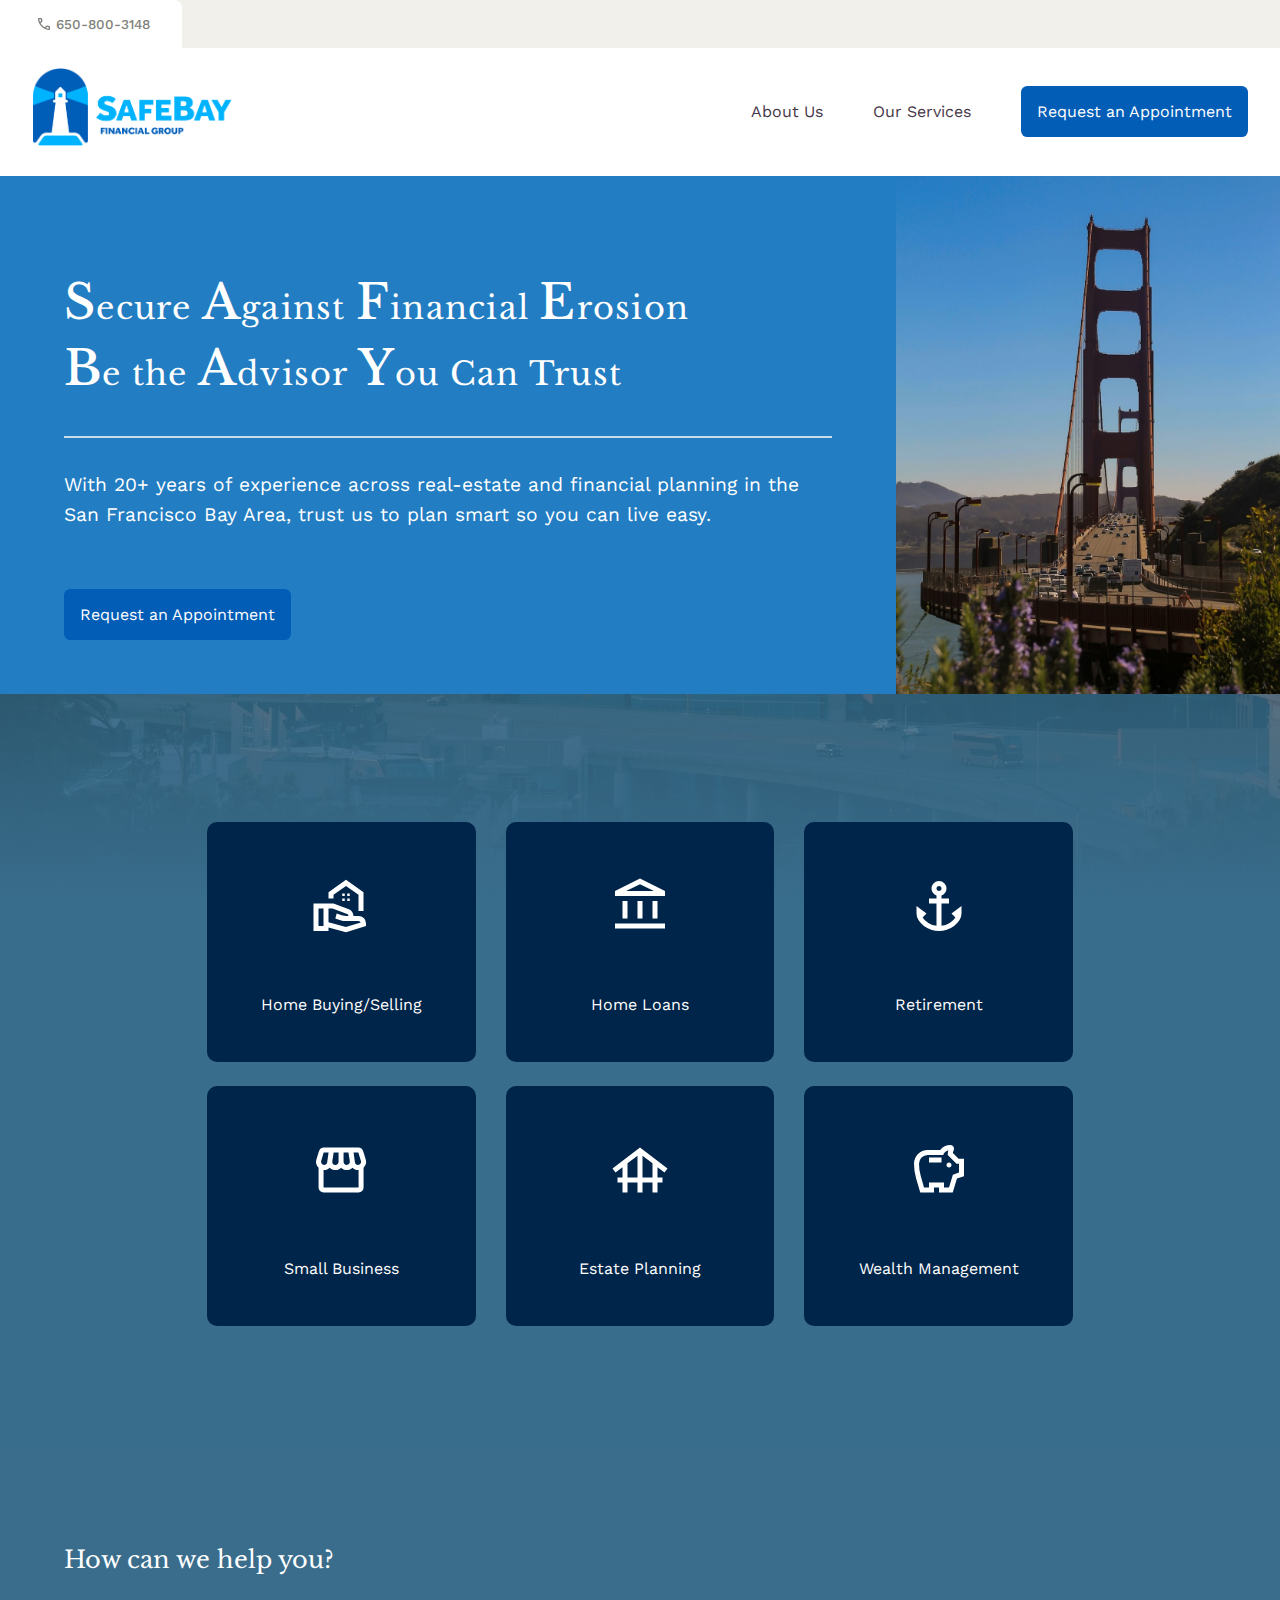
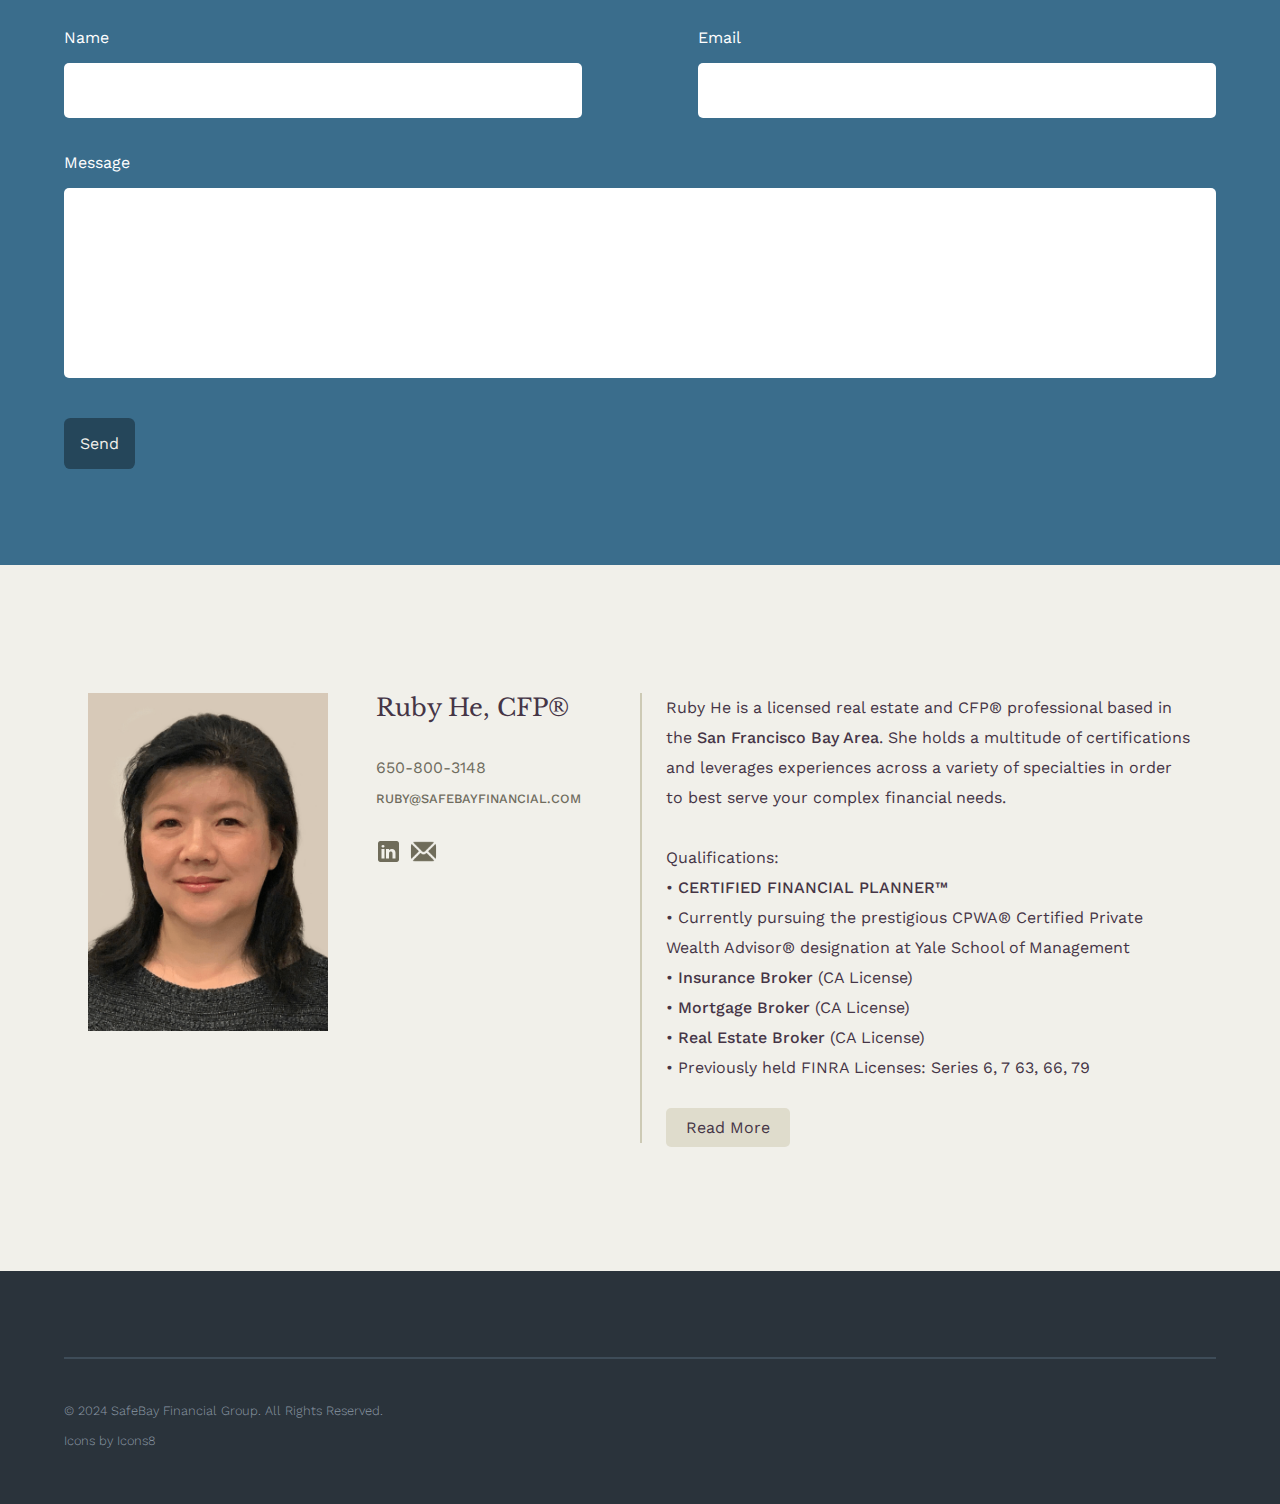
<file: index.html>
<!DOCTYPE html>
<html lang="en">
<head>
    <meta charset="UTF-8">
    <meta name="viewport" content="width=device-width, initial-scale=1.0">
    
    <!-- google font -->
    <link rel="preconnect" href="https://fonts.googleapis.com">
    <link rel="preconnect" href="https://fonts.gstatic.com" crossorigin>
    <link href="https://fonts.googleapis.com/css2?family=Work+Sans:ital,wght@0,100..900;1,100..900&display=swap" rel="stylesheet">
    <link href="https://fonts.googleapis.com/css2?family=Libre+Baskerville:ital,wght@0,400;0,700;1,400&display=swap" rel="stylesheet">
    
    <link rel="stylesheet" href="css/main.css">
    <link rel="stylesheet" href="css/index.css">
    <title>Home | Safebay Financial Group</title>
</head>
<body>
    <div class="container">
        <div class="header-wrapper">
            <div class="header-top">
                <div class="header-top-phone">
                    <!-- phone icon -->
                    <svg xmlns="http://www.w3.org/2000/svg" height="16px" viewBox="0 -960 960 960" width="24px" fill="#817f79"><path d="M798-120q-125 0-247-54.5T329-329Q229-429 174.5-551T120-798q0-18 12-30t30-12h162q14 0 25 9.5t13 22.5l26 140q2 16-1 27t-11 19l-97 98q20 37 47.5 71.5T387-386q31 31 65 57.5t72 48.5l94-94q9-9 23.5-13.5T670-390l138 28q14 4 23 14.5t9 23.5v162q0 18-12 30t-30 12ZM241-600l66-66-17-94h-89q5 41 14 81t26 79Zm358 358q39 17 79.5 27t81.5 13v-88l-94-19-67 67ZM241-600Zm358 358Z"/></svg>
                    <a href="tel:6508003148">650-800-3148</a>
                </div>
                
                <div class="header-top-finra">
                    <a href="https://brokercheck.finra.org/" target="_blank" class="broker-check-link">
                        <img src="images/brokercheck-logo.png" alt="Broker Check">
                    </a>
                </div>
            </div>
    
            <div class="header">
                <div class="header-img">
                    <a href="index.html">
                        <img src="images/SBFG-Logo-Horizontal-L.png" alt="Safebay Financial Group logo">
                    </a>
                </div>
                <div class="header-navbar">
                    <ul>
                        <li><a class="header-navbar-link" href="wip.html">About Us</a></li>

                        <li>
                            <div class="dropdown">
                                <a class="header-navbar-link dropbtn">Our Services</a>
                                <div class="dropdown-content">
                                    <a class="dropdown-link" href="wip.html">Real Estate</a>
                                    <a class="dropdown-link" href="wip.html">Home Loans</a>
                                    <a class="dropdown-link" href="wip.html">Retirement</a>
                                    <a class="dropdown-link" href="wip.html">Small Business</a>
                                    <a class="dropdown-link" href="wip.html">Estate</a>
                                    <a class="dropdown-link" href="wip.html">Wealth</a>
                                </div>
                            </div>
                        </li>
                        <!-- <li><a class="header-navbar-link" href="blog.html">Blog</a></li> -->
                        <li><a class="request-btn" class="header-navbar-link" href="wip.html">Request an Appointment</a></li>
                    </ul>
                </div>
            </div>
        </div>
        

        <div class="scrolling-wrapper">
            <div class="marquee">
                <p>
                    Hot Topic Hot Topic Hot Topic Hot Topic Hot Topic Hot Topic Hot Topic Hot Topic Hot Topic Hot Topic Hot Topic Hot Topic Hot Topic Hot Topic Hot Topic
                </p>
                <p>
                    Hot Topic Hot Topic Hot Topic Hot Topic Hot Topic Hot Topic Hot Topic Hot Topic Hot Topic Hot Topic Hot Topic Hot Topic Hot Topic Hot Topic Hot Topic
                </p>
            </div>
        </div>

        <div class="intro-section">
            <div class="intro-img">
                <!-- <img src="images/sanfrancisco.jpg" alt=""> -->
            </div>
            <div class="intro-text-wrapper">
                <div class="intro-big-text">
                    <span class="bold-text">S</span>ecure <span class="bold-text">A</span>gainst <span class="bold-text">F</span>inancial <span class="bold-text">E</span>rosion
                    <br>
                    <span class="bold-text">B</span>e the <span class="bold-text">A</span>dvisor <span class="bold-text">Y</span>ou Can Trust
                </div>
                <div class="intro-horizontal-line"><hr color="#c9dceb" size="3"></div>
                <div class="intro-small-text">
                    With 20+ years of experience across real-estate and financial planning in the San Francisco Bay Area, trust us to plan smart so you can live easy.
                </div>

                <div class="intro-request-btn">
                    <a class="request-btn" href="wip.html">Request an Appointment</a>
                </div>
            </div>
        </div>

        <div class="services-section">
            <div class="service">
                <!-- real estate agent icon -->
                <svg xmlns="http://www.w3.org/2000/svg" height="60px" viewBox="0 -960 960 960" width="60px" fill="#ffffff"><path d="M760-400v-260L560-800 360-660v60h-80v-100l280-200 280 200v300h-80ZM560-800Zm20 160h40v-40h-40v40Zm-80 0h40v-40h-40v40Zm80 80h40v-40h-40v40Zm-80 0h40v-40h-40v40ZM280-220l278 76 238-74q-5-9-14.5-15.5T760-240H558q-27 0-43-2t-33-8l-93-31 22-78 81 27q17 5 40 8t68 4q0-11-6.5-21T578-354l-234-86h-64v220ZM40-80v-440h304q7 0 14 1.5t13 3.5l235 87q33 12 53.5 42t20.5 66h80q50 0 85 33t35 87v40L560-60l-280-78v58H40Zm80-80h80v-280h-80v280Z"/></svg>
                <a href="wip.html">Home Buying/Selling</a>
            </div>

            <div class="service">
                <!-- account balance icon -->
                <svg xmlns="http://www.w3.org/2000/svg" height="60px" viewBox="0 -960 960 960" width="60px" fill="#ffffff"><path d="M200-280v-280h80v280h-80Zm240 0v-280h80v280h-80ZM80-120v-80h800v80H80Zm600-160v-280h80v280h-80ZM80-640v-80l400-200 400 200v80H80Zm178-80h444-444Zm0 0h444L480-830 258-720Z"/></svg>
                <a href="wip.html">Home Loans</a>
            </div>

            <div class="service">
                <!-- anchor icon -->
                <svg xmlns="http://www.w3.org/2000/svg" height="60px" viewBox="0 -960 960 960" width="60px" fill="#ffffff"><path d="M480-80q-61 0-125-22t-116-60q-52-38-85.5-89T120-360v-120l160 120-62 62q29 51 92 88t130 47v-357H320v-80h120v-47q-35-13-57.5-43.5T360-760q0-50 35-85t85-35q50 0 85 35t35 85q0 39-22.5 69.5T520-647v47h120v80H520v357q67-10 130-47t92-88l-62-62 160-120v120q0 58-33.5 109T721-162q-52 38-116 60T480-80Zm0-640q17 0 28.5-11.5T520-760q0-17-11.5-28.5T480-800q-17 0-28.5 11.5T440-760q0 17 11.5 28.5T480-720Z"/></svg>
                <a href="wip.html">Retirement</a>
            </div>

            <div class="service">
                <!-- storefront icon -->
                <svg xmlns="http://www.w3.org/2000/svg" height="60px" viewBox="0 -960 960 960" width="60px" fill="#ffffff"><path d="M841-518v318q0 33-23.5 56.5T761-120H201q-33 0-56.5-23.5T121-200v-318q-23-21-35.5-54t-.5-72l42-136q8-26 28.5-43t47.5-17h556q27 0 47 16.5t29 43.5l42 136q12 39-.5 71T841-518Zm-272-42q27 0 41-18.5t11-41.5l-22-140h-78v148q0 21 14 36.5t34 15.5Zm-180 0q23 0 37.5-15.5T441-612v-148h-78l-22 140q-4 24 10.5 42t37.5 18Zm-178 0q18 0 31.5-13t16.5-33l22-154h-78l-40 134q-6 20 6.5 43t41.5 23Zm540 0q29 0 42-23t6-43l-42-134h-76l22 154q3 20 16.5 33t31.5 13ZM201-200h560v-282q-5 2-6.5 2H751q-27 0-47.5-9T663-518q-18 18-41 28t-49 10q-27 0-50.5-10T481-518q-17 18-39.5 28T393-480q-29 0-52.5-10T299-518q-21 21-41.5 29.5T211-480h-4.5q-2.5 0-5.5-2v282Zm560 0H201h560Z"/></svg>
                <a href="wip.html">Small Business</a>
            </div>

            <div class="service">
                <!-- foundation icon -->
                <svg xmlns="http://www.w3.org/2000/svg" height="60px" viewBox="0 -960 960 960" width="60px" fill="#ffffff"><path d="M200-120v-160h-80v-80h80v-166L88-440l-48-64 440-336 440 336-48 64-112-86v166h80v80h-80v160h-80v-160H520v160h-80v-160H280v160h-80Zm80-240h160v-349L280-587v227Zm240 0h160v-227L520-709v349Z"/></svg>
                <a href="wip.html">Estate Planning</a>
            </div>

            <div class="service">
                <!-- savings icon -->
                <svg xmlns="http://www.w3.org/2000/svg" height="60px" viewBox="0 -960 960 960" width="60px" fill="#ffffff"><path d="M640-520q17 0 28.5-11.5T680-560q0-17-11.5-28.5T640-600q-17 0-28.5 11.5T600-560q0 17 11.5 28.5T640-520Zm-320-80h200v-80H320v80ZM180-120q-34-114-67-227.5T80-580q0-92 64-156t156-64h200q29-38 70.5-59t89.5-21q25 0 42.5 17.5T720-820q0 6-1.5 12t-3.5 11q-4 11-7.5 22.5T702-751l91 91h87v279l-113 37-67 224H480v-80h-80v80H180Zm60-80h80v-80h240v80h80l62-206 98-33v-141h-40L620-720q0-20 2.5-38.5T630-796q-29 8-51 27.5T547-720H300q-58 0-99 41t-41 99q0 98 27 191.5T240-200Zm240-298Z"/></svg>
                <a href="wip.html">Wealth Management</a>
            </div>
        </div>

        <div class="contact-section">
            <div class="serif-text contact-big-text">How can we help you?</div>
            <!-- <div class="sans-serif-text contact-small-text">Call us to discuss any questions you may have and we will get back to you shortly.</div> -->
            <div class="contact-form-wrapper">
                <form action="#" method="POST" class="contact-form">
                    <div class="form-name">
                        <label for="name">Name</label><br>
                        <input type="text" id="name" name="name" autocomplete="on" />
                    </div>
            
                    <div class="form-email">
                        <label for="email">Email</label><br>
                        <input type="email" id="email" name="email" autocomplete="on" required />
                    </div>

                    <div class="form-content">
                        <label for="message">Message</label><br>
                        <textarea name="message" id="message" rows="10"></textarea>
                    </div>

                    <div class="form-button">
                        <button type="submit">Send</button>
                    </div>
                </form>
            </div>
        </div>

        <div class="about-section">
            <div class="about-img-wrapper">
                <img src="images/founder.png" alt="">
            </div>

            <div class="about-contact-wrapper">
                <div class="serif-text contact-big">
                    Ruby He, CFP&reg;
                </div>
                <div class="contact-small">
                    <br>
                    <a href="tel:6508003148">650-800-3148</a>
                    <br>
                    <a href="mailto:ruby@safebayfinancial.com">
                        <span class="tiny-text">RUBY@SAFEBAYFINANCIAL.COM</span>
                    </a>
                    <!-- TODO: set up google workspace -->
                    <br>
                </div>
                <div class="contact-social">
                    <a href="https://www.linkedin.com/in/ruby-he-58164614/" target="_blank">
                        <img id="brown-linkedin-icon" src="images/icons8-linkedin-50-brown.png" alt="Linkedin">
                    </a>

                    <a href="mailto:ruby@safebayfinancial.com">
                        <img id="brown-email-icon" src="images/icons8-email-50-brown.png" alt="Email">
                    </a>
                </div>
            </div>

            <div class="about-bio-wrapper">
                <p>
                    Ruby He is a licensed real estate and CFP&reg; professional based in the <span class="strong">San Francisco Bay Area</span>.
                    She holds a multitude of certifications and leverages experiences across a variety of specialties in order to best serve your complex financial needs.
                    <br>
                    <br>
                    Qualifications:<br>
                    • <span class="strong">CERTIFIED FINANCIAL PLANNER&trade;</span><br>
                    • Currently pursuing the prestigious CPWA&reg; Certified Private Wealth Advisor&reg; designation at Yale School of Management<br>
                    •  <span class="strong">Insurance Broker</span> (CA License)<br>
                    •  <span class="strong">Mortgage Broker</span> (CA License)<br>
                    •  <span class="strong">Real Estate Broker</span> (CA License)<br>
                    • Previously held FINRA Licenses: Series 6, 7 63, 66, 79<br>
                    <br>
                </p>

                <a class="read-more-btn" href="wip.html">Read More</a>
            </div>
        </div>

        <div class="footer">
            <!-- <div class="footer-logo">
                <img src="images/SBFG-Logo-Horizontal.webp" alt="">
            </div> -->

            <div class="footer-copyright">
                <hr color="#3e4c58" size="2"> 
                <br>
                © 2024 SafeBay Financial Group. All Rights Reserved.
                <br>
                Icons by <a href="https://icons8.com/">Icons8</a>
            </div>
        </div>
    </div>
</body>
</html>
</file>
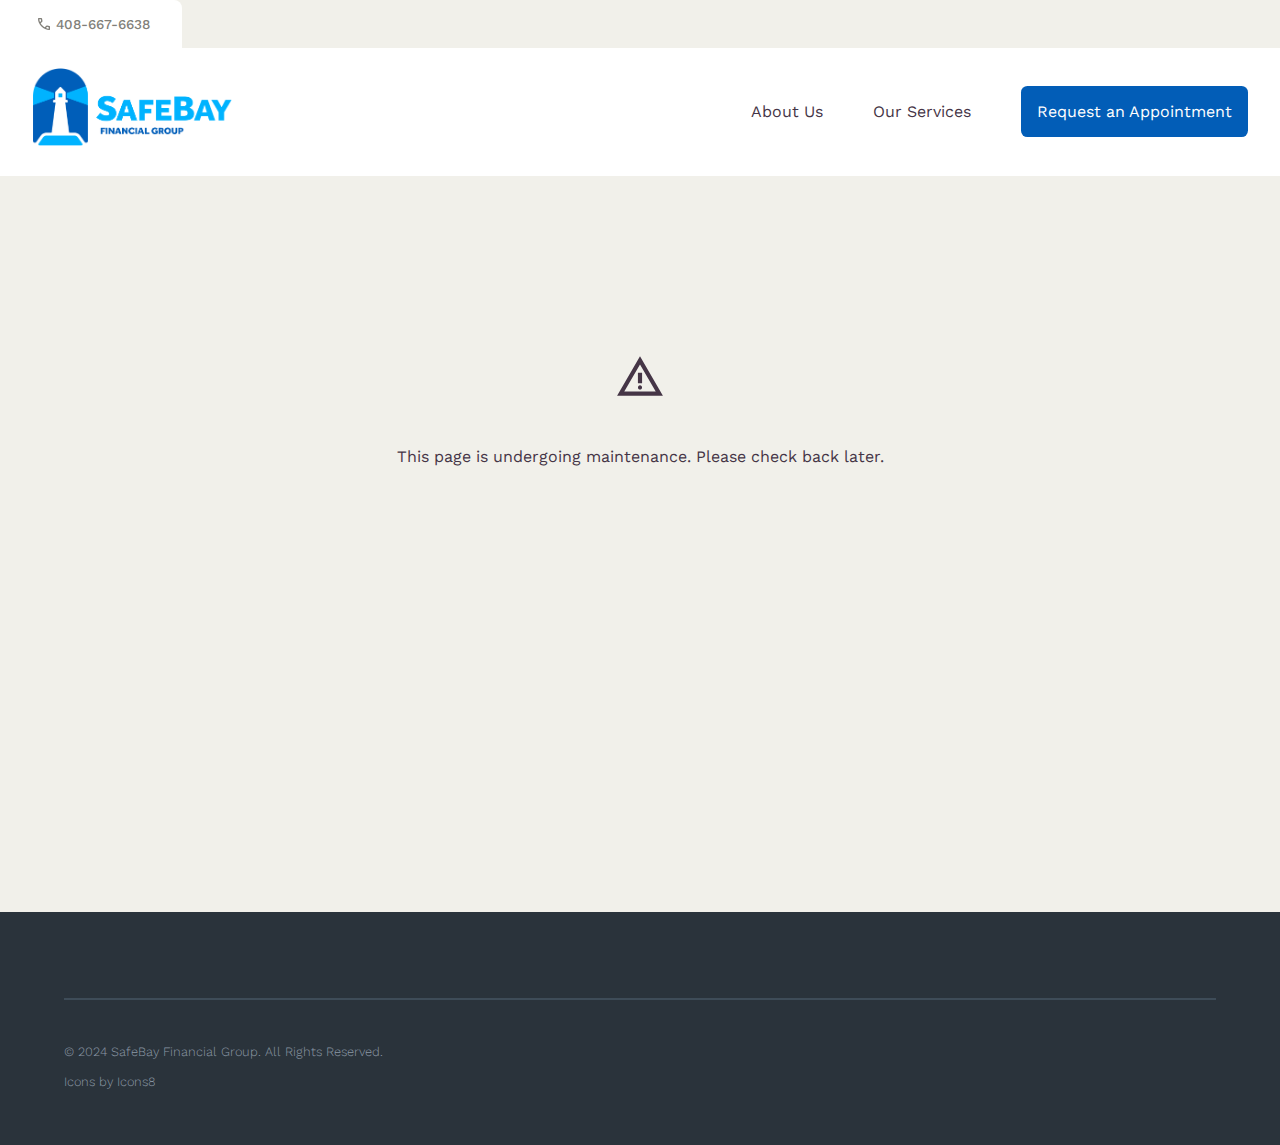
<file: wip.html>
<!DOCTYPE html>
<html lang="en">
<head>
    <meta charset="UTF-8">
    <meta name="viewport" content="width=device-width, initial-scale=1.0">
    
    <!-- google font -->
    <link rel="preconnect" href="https://fonts.googleapis.com">
    <link rel="preconnect" href="https://fonts.gstatic.com" crossorigin>
    <link href="https://fonts.googleapis.com/css2?family=Work+Sans:ital,wght@0,100..900;1,100..900&display=swap" rel="stylesheet">
    <link href="https://fonts.googleapis.com/css2?family=Libre+Baskerville:ital,wght@0,400;0,700;1,400&display=swap" rel="stylesheet">
    
    <link rel="stylesheet" href="css/main.css">
    <link rel="stylesheet" href="css/wip.css">
    <title>Coming Soon! | Safebay Financial Group</title>
</head>
<body>
    <div class="container">
        <div class="header-wrapper">
            <div class="header-top">
                <div class="header-top-phone">
                    <!-- phone icon -->
                    <svg xmlns="http://www.w3.org/2000/svg" height="16px" viewBox="0 -960 960 960" width="24px" fill="#817f79"><path d="M798-120q-125 0-247-54.5T329-329Q229-429 174.5-551T120-798q0-18 12-30t30-12h162q14 0 25 9.5t13 22.5l26 140q2 16-1 27t-11 19l-97 98q20 37 47.5 71.5T387-386q31 31 65 57.5t72 48.5l94-94q9-9 23.5-13.5T670-390l138 28q14 4 23 14.5t9 23.5v162q0 18-12 30t-30 12ZM241-600l66-66-17-94h-89q5 41 14 81t26 79Zm358 358q39 17 79.5 27t81.5 13v-88l-94-19-67 67ZM241-600Zm358 358Z"/></svg>
                    <a href="tel:4086676638">408-667-6638</a>
                </div>
                
                <div class="header-top-finra">
                    <a href="https://brokercheck.finra.org/" target="_blank" class="broker-check-link">
                        <img src="images/brokercheck-logo.png" alt="Broker Check">
                    </a>
                </div>
            </div>
    
            <div class="header">
                <div class="header-img">
                    <a href="index.html">
                        <img src="images/SBFG-Logo-Horizontal-L.png" alt="Safebay Financial Group logo">
                    </a>
                </div>
                <div class="header-navbar">
                    <ul>
                        <li><a class="header-navbar-link" href="about.html">About Us</a></li>

                        <li>
                            <div class="dropdown">
                                <a class="header-navbar-link dropbtn">Our Services</a>
                                <div class="dropdown-content">
                                    <a class="dropdown-link" href="services.html">Real Estate</a>
                                    <a class="dropdown-link" href="services.html">Home Loans</a>
                                    <a class="dropdown-link" href="services.html">Retirement</a>
                                    <a class="dropdown-link" href="services.html">Small Business</a>
                                    <a class="dropdown-link" href="services.html">Estate</a>
                                    <a class="dropdown-link" href="services.html">Wealth</a>
                                </div>
                            </div>
                        </li>
                        <!-- <li><a class="header-navbar-link" href="blog.html">Blog</a></li> -->
                        <li><a class="request-btn" class="header-navbar-link" href="contact.html">Request an Appointment</a></li>
                    </ul>
                </div>
            </div>
        </div>

        <div class="wip-message-wrapper">
            <div class="wip-message">
                <center><svg id="error-icon" xmlns="http://www.w3.org/2000/svg" height="50px" viewBox="0 -960 960 960" width="50px" fill="#453546"><path d="m40-120 440-760 440 760H40Zm138-80h604L480-720 178-200Zm302-40q17 0 28.5-11.5T520-280q0-17-11.5-28.5T480-320q-17 0-28.5 11.5T440-280q0 17 11.5 28.5T480-240Zm-40-120h80v-200h-80v200Zm40-100Z"/></svg></center>
                <br>
                This page is undergoing maintenance. Please check back later.
            </div>
        </div>
    
        <div class="footer">
            <!-- <div class="footer-logo">
                <img src="images/SBFG-Logo-Horizontal.webp" alt="">
            </div> -->

            <div class="footer-copyright">
                <!-- RUBY HE
                <br>
                408.667.6638 | ruby.finpro@gmail.com -->
                <hr color="#3e4c58" size="2"> 
                <br>
                © 2024 SafeBay Financial Group. All Rights Reserved.
                <br>
                Icons by <a href="https://icons8.com/">Icons8</a>
            </div>
        </div>
    </div>
</body>
</html>
</file>
<file: css/main.css>
:root { box-sizing: border-box; }
*, *::before, *::after, *::marker { box-sizing: inherit; }

body, html {
    margin:0;
    width: 100%;
    padding: 0;
    border: 0;
    outline: 0;
    overflow-x: hidden;
    position: relative;
}

body {
    background-color: #F1F0EA;
    color: #453546;
    font-family: "Work Sans", sans-serif;
    font-optical-sizing: auto;
    font-weight: 400;
    font-style: normal;
    font-size: 1rem;
    line-height: 30px;
    min-height: 100vh;
    display: flex;
    flex-direction: column;
}

a {
    text-decoration: none;
}

.strong {
    font-weight: 500;
}

.serif-text {
    font-family: "Libre Baskerville", serif;
}

.sans-serif-text {
    font-family: "Work Sans", sans-serif;
}

.container {
    width: 100%;
    margin: 0;
    height: 100%;
    min-height: 100vh;
    overflow: hidden;
    background-color: inherit;
    position: relative;
}

.header-wrapper {
    position: fixed;
    top:0;
    width: 100%;
    z-index: 100;
    background-color: white;
}

.header-top {
    display: flex;
    flex-direction: row;
    justify-content: space-between;
    align-items: center;    
    font-size: 0.85rem;
    background-color: #F1F0EA;
    padding: 0;
    margin: 0;
}

.header-top-phone {
    background-color: white;
    border-top-right-radius: 8px;
}

/* .header-top-phone, .header-top-finra {
    display: flex;
    justify-content: center;
    align-items: center;
    height: 3rem;
    padding: 0 2rem;
} */

.header-top-finra {
    display: none;
}

.header-top-phone {
    display: flex;
    justify-content: center;
    align-items: center;
    height: 3rem;
    padding: 0 2rem;
}

.header-top-phone > a {
    color: #817f79;
    font-weight: 500;
}

.header-top-phone > svg {
    align-self: center;
}

.header-top-finra > a {
    display: flex;
    justify-content: center;
    align-items: center;
}

.header {
    height: 8rem;
    /* overflow: hidden; */
    display: flex;
    flex-direction: row;
    justify-content: space-between;
    margin: 0;
    background-color: white;
    padding: 0 2rem;
}

.header-img {
    width: 200px;
    display: flex;
    justify-content: end;
    align-items: center;
}

.header-img > a > img {
    width: 100%;
    height: auto;
    object-fit: contain;
}

.header-navbar {
    width: 70%;
    display: flex;
    justify-content: right;
    align-items: center;
}

.header-navbar > ul {
    margin: 0;
    padding: 0;

    width: 100%;
    display: flex;
    flex-direction: row;
    justify-content: right;

    list-style-type: none;
}

.header-navbar > ul > li {
    margin-left: 50px;
}

.header-navbar-link {
    color: #453546;
    letter-spacing: normal;
}

.header-navbar-link:hover {
    color: black;
}

.request-btn {
    font-family: "Work Sans", sans-serif;
    font-size: 1rem;
    letter-spacing: normal;
    background-color: #025DB7;
    color: white;
    padding: 1rem;
    border-radius: 0.4rem;
}

.request-btn:hover {
    background-color: #05409f;
}

/* navbar dropdown menu */
.dropdown {
    position: relative;
    display: inline-block;
}

.dropdown-content a {
    color: inherit;
    padding: 12px 16px;
    text-decoration: none;
    display: block;
  }

.dropdown-content a:hover {
    background-color: #dfdccc;
    border-radius: 5px;
    color: black;
}
  
.dropdown:hover .dropdown-content {
    display: block;
}
  
.dropdown .dropbtn {
    cursor: pointer;
}

.dropdown-content {
    display: none;
    position: absolute;
    background-color: #F1F0EA;
    min-width: 160px;
    border-radius: 5px;
    box-shadow: 0px 8px 16px 0px rgba(0,0,0,0.2);
    z-index: 10;
    height: auto;
}

.footer {
    background-color: #2a333b;
    color: #8b98a5;
    text-align: left;
    display: flex;
    flex-direction: column;
    justify-content: center;
    padding: 5rem 4rem 3rem 4rem;
    font-weight: 300;
    font-size: 0.8rem;
}

.footer-logo > img {
    width: 100%;
}

.footer-copyright > a {
    color: inherit;
    text-decoration: none;
}
</file>
<file: css/index.css>
.tiny-text {
    font-size: 0.8rem;
    font-weight: 500;
}

/* scrolling headlines section */
.scrolling-wrapper {
    display: none;
    /* margin-top: 10rem; */
    height: 2.5rem;
    font-weight: 500;
    font-size: 0.8rem;
    max-width: 100%;
    overflow: hidden;
}

.marquee {
    white-space: nowrap;
    overflow: hidden;
    display: inline-block;
    animation: marquee 30s linear infinite;
}

.marquee p {
    display: inline-block;
}
  
@keyframes marquee {
    0% {
      transform: translate3d(0, 0, 0);
    }
    100% {
      transform: translate3d(-50%, 0, 0);
    }
}

.intro-section {
    width: 100%;
    height: 50%;
    
    margin-top: 11rem;
    padding: 0;

    display: flex;
    flex-direction: row-reverse;
    justify-content: space-between;

    background: rgb(34,125,194);
}

.intro-section > .intro-img {
    width: 30%;
    margin: 0;
    padding: 0;
    background-image: url("../images/sanfrancisco.jpg");
    background-position: center; 
    background-repeat: no-repeat; 
    background-size: cover; 
}

.intro-section > .intro-img > img {
    width: 100%;
    margin: 0;
    padding: 0;
    bottom: 0;
    vertical-align: bottom;
}

.intro-section > .intro-text-wrapper {
    width: 70%;
    height: auto;
    padding: 6rem 4rem 4rem 4rem;
    margin: 0;
    text-align: left;
    display: flex;
    flex-direction: column;
    justify-content: flex-start;
    font-size: 2rem;
    color: white;
    letter-spacing: 1.25px;
    font-weight: 400;
    font-family: "Libre Baskerville", serif;
}

.bold-text {
    font-weight: 500;
    font-size: 48px;
}

.intro-big-text {
    line-height: 60px;
}

.intro-horizontal-line {
    width: 100%;
    margin: 1rem 0;
}

.intro-small-text {
    font-size: 1.2rem;
    font-family: "Work Sans", sans-serif;
    letter-spacing: normal;
    width: 100%;
}

.intro-request-btn {
    margin-top: 4rem;
    height: auto;
}

.services-section {
    width: 100%;
    padding: 8rem 15%;
    row-gap: 1.5rem;

    display: flex;
    align-items: center;
    justify-content: space-around;
    flex-wrap: wrap;

    background-color: rgb(57, 109, 140);
    background-image: 
        linear-gradient(
        /* rgba(0, 31, 63, 0.35), 
        rgba(0, 31, 63, 1.0) */
        rgba(0,0,0,0), 
        rgba(57, 109, 140, 1.0)
        ),
        url("../images/sf-city-landscape.jpg")
    ;

    background-attachment: fixed; /* parallax effect */
    background-position: center;
    background-repeat: no-repeat;
    background-size: cover;
}

.service {
    width: 30%;
    min-width: 15rem;
    height: 15rem;
    /* margin: 0 10%; */
    display: flex;
    flex-direction: column;
    align-items: center;
    justify-content: space-between;
    background-color: #001F3F;
    background-color: #00254a;
    border-radius: 10px;
}

.service:hover {
    /* box-shadow: 10px 10px 8px #001326; */
}

.service > svg {
    height: 70%;
}

.service > a {
    height: 30%;
    text-align: center;
    color: white;
}

.contact-section {
    background-color: #3A6D8C;
    background-size: cover; 
    color: white;
    padding: 6rem 4rem;
    margin-top: -5px;
}

.contact-big-text {
    font-size: 1.5rem;
}

.contact-small-text {
    margin-top: 30px;
    font-weight: 300;
}

.contact-form-wrapper {
    width: 100%;
    margin-top: 3rem;
}

.contact-form {
    width: 100%;
    display: flex;
    flex-direction: row;
    flex-wrap: wrap;
    align-items: center;
    justify-content: space-between;
}

.contact-form > .form-name, .contact-form > .form-email {
    width: 45%;
}

.form-name > input, .form-email > input, .form-content > textarea {
    width: 100%;
    margin-top: 10px;
    margin-bottom: 30px;
    padding: 20px;
    border-radius: 5px;
    border: none;
    outline: none;
    font-family: inherit;
    resize: none;
    background-color: #f4f3f0;
    background-color: white;
    color: #453546;
}

.contact-form > .form-content {
    width: 100%;
}

.contact-form > .form-button > button {
    font-family: "Work Sans", sans-serif;
    font-size: 1rem;
    letter-spacing: normal;
    color: #F1F0EA;
    background-color: #25465a;
    padding: 1rem;
    border-radius: 0.4rem;
    border:none;
}

.contact-form > button:hover {
    background-color: #05409f;
    color: white;
}

.about-section {
    display: flex;
    justify-content: space-between;
    flex-direction: row;
    padding: 8rem 4rem;
}

.about-img-wrapper, .about-contact-wrapper, .about-bio-wrapper {
    padding: 0 1.5rem;
}

.about-img-wrapper {
    width: 25%;
}

.about-img-wrapper > img {
    width: 100%;
    /* filter: sepia(20%); */
}

.about-contact-wrapper {
    width: 25%;
}

.about-bio-wrapper {
    width: 50%;
    border-left: 2px solid #cdcab5;
    /* padding: 0 2rem; */
}

.about-bio-wrapper > p {
    margin: 0;
    padding: 0;
}

.about-bio-wrapper > .read-more-btn {
    text-decoration: none;
    color: #453546;
    background-color: #dfdccc;
    padding: 10px 20px;
    margin-top: 20px;
    border-radius: 5px;
}

.about-bio-wrapper > .read-more-btn:hover {
    background-color: #cdcab5;
}

.contact-big {
    font-size: 1.5rem;
}

.contact-small > a {
    font-size: 1rem;
    color: rgb(111, 108, 94);
}

.contact-social {
    padding:0;
    margin-top: 20px;
    display: flex;
    flex-direction: row;
    justify-content: left;
    align-items: center;
}

.contact-social > a {
    margin:0;
    padding:0;
    margin-right: -20px;
    min-width: 50px;
}

.contact-social > a:hover, .contact-small > a:hover {
    opacity: 0.7;
} 

#brown-linkedin-icon {
    width: 50%;
}

#brown-email-icon {
    width: 70%;
}
</file>
<file: css/wip.css>
.wip-message-wrapper {
    width: 100%;
    margin-top: 12rem;
    padding: 3rem 4rem;

    display: flex;
    flex-direction: row;
    justify-content: center;
    align-items: flex-start;

    min-height: 80vh;
}

.wip-message {
    margin-top: 7rem;
}

#error-icon {
    justify-self: center;
}
</file>
